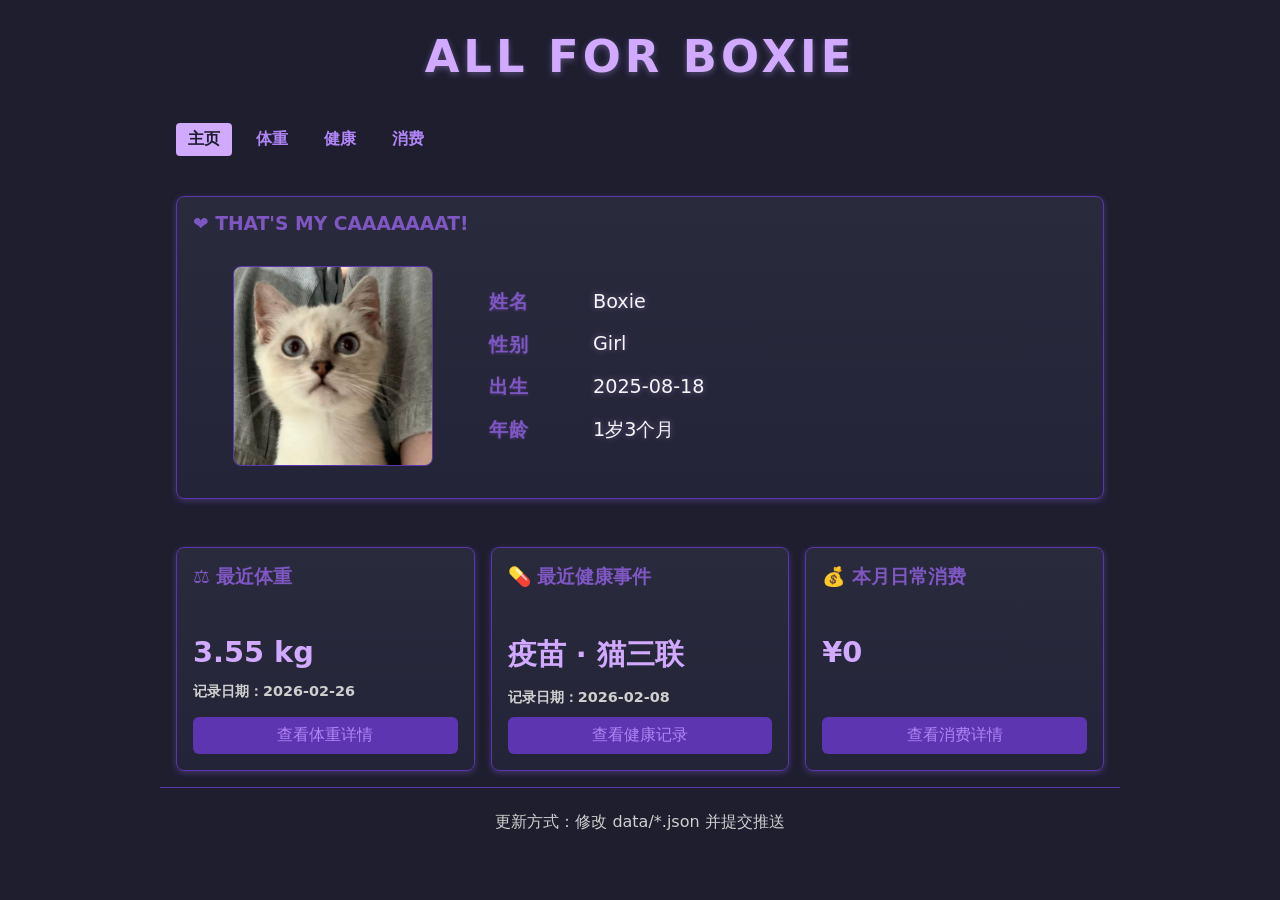
<file: index.html>
<!DOCTYPE html>
<html lang="zh">
<head>
  <meta charset="UTF-8" />
  <meta name="viewport" content="width=device-width, initial-scale=1" />
  <title>All for Boxie · 主页</title>
  <link rel="stylesheet" href="style.css" />
</head>
<body>
<header>
  <h1>All for Boxie</h1>
  <nav>
    <a href="index.html " class="active">主页</a>
    <a href="weight.html">体重</a>
    <a href="health.html">健康</a>
    <a href="expenses.html">消费</a>
  </nav>
</header>

<main id="dashboard" class="grid">
  <!-- 猫咪简介卡片，单独一行 -->
  <section class="card cat-profile full-width">
  <h3>❤️ THAT'S MY CAAAAAAAT!</h3>
  <div class="cat-profile-content">
    <div class="cat-photos single">
      <figure class="photo"><img src="images/boxie-1.jpg" /></figure>
    </div>
    <div class="cat-info">
      <div class="row"><span class="label">姓名</span><span class="value">Boxie</span></div>
      <div class="row"><span class="label">性别</span><span class="value">Girl</span></div>
      <div class="row"><span class="label">出生</span><span class="value">2025-08-18</span></div>
      <div class="row"><span class="label">年龄</span><span id="catAge" class="value">—</span></div>
    </div>
  </div>
</section>
  <!-- 最近体重 -->
  <section class="card">
    <h3>⚖️ 最近体重</h3>
    <p class="highlight">
      <span id="weightValue">加载中…</span><br/>
      <span id="weightDate" class="muted"></span>
    </p>
    <a class="button" href="weight.html">查看体重详情</a>
  </section>

  <!-- 最近健康事件（只显示最新一条） -->
  <section class="card">
    <h3>💊 最近健康事件</h3>
    <p class="highlight">
      <span id="healthSummary">加载中…</span><br/>
      <span id="healthDate" class="muted"></span>
    </p>
    <a class="button" href="health.html">查看健康记录</a>
  </section>

  <!-- 本月日常消费 -->
  <section class="card">
    <h3>💰 本月日常消费</h3>
    <p class="highlight">
      <span id="dailyTotal">¥0</span><br/>
      <span id="maxExpense" class="muted"></span>
    </p>
    <a class="button" href="expenses.html">查看消费详情</a>
  </section>
</main>



<!-- ✅ 统一的底部提示 -->
<footer>更新方式：修改 data/*.json 并提交推送</footer>

<script type="module">
import { loadJSON, sum, groupByMonth } from "./js/utils.js";

// 猫咪年龄计算函数
function calculateAge(dobISO) {
  const dob = new Date(dobISO);
  const now = new Date();
  let months = (now.getFullYear() - dob.getFullYear()) * 12 + (now.getMonth() - dob.getMonth());
  if (now.getDate() < dob.getDate()) months -= 1;
  const years = Math.floor(months / 12);
  const remainMonths = months % 12;
  if (years === 0) return `${remainMonths}个月`;
  if (remainMonths === 0) return `${years}岁`;
  return `${years}岁${remainMonths}个月`;
}

// 在页面加载时更新年龄
document.getElementById("catAge").textContent = calculateAge("2025-08-18");


(async function(){
  // 最近体重
  const weights = await loadJSON("./data/weight.json");
  const w = weights.at(-1);
  if (w) {
    document.getElementById("weightValue").textContent = `${w.kg} kg`;
    document.getElementById("weightDate").textContent = `记录日期：${w.date}`;
  } else {
    document.getElementById("weightValue").textContent = "暂无体重数据";
    document.getElementById("weightDate").textContent = "";
  }


// 最近健康事件（只显示最新一条）
  const h = await loadJSON("./data/health.json");
  const events = [
    ...(h.deworming||[]).map(d=>({type:"驱虫", date:d.date, note:d.drug||d.note||""})),
    ...(h.vaccines||[]).map(v=>({type:"疫苗", date:v.date, note:v.type||v.note||""})),
    ...(h.neuter?.date ? [{type:"绝育", date:h.neuter.date, note:h.neuter.hospital||h.neuter.note||""}] : [])
  ].sort((a,b)=> new Date(b.date) - new Date(a.date));

  if (events.length) {
    document.getElementById("healthSummary").textContent = `${events[0].type} · ${events[0].note}`;
    document.getElementById("healthDate").textContent = `记录日期：${events[0].date}`;
  } else {
    document.getElementById("healthSummary").textContent = "暂无健康事件";
    document.getElementById("healthDate").textContent = "";
  }




  // 本月消费（只统计 daily）
  const exp = await loadJSON("./data/expenses.json");
  const daily = exp.daily || [];

  const now = new Date();
  const monthKey = `${now.getFullYear()}-${String(now.getMonth()+1).padStart(2,"0")}`;
  const dailyByMonth = groupByMonth(daily, e=>e.date);

  const dailyCurrent = dailyByMonth.get(monthKey) || [];

  // 日常消费总额
  document.getElementById("dailyTotal").textContent = `¥${sum(dailyCurrent, e=>e.cost)}`;
  // 最大一笔日常消费
  const max = dailyCurrent.sort((a,b)=>b.cost-a.cost)[0];
  document.getElementById("maxExpense").textContent = max ? `最大消费：${max.item} · ¥${max.cost}` : "";
})();
</script>
</body>
</html>
</file>
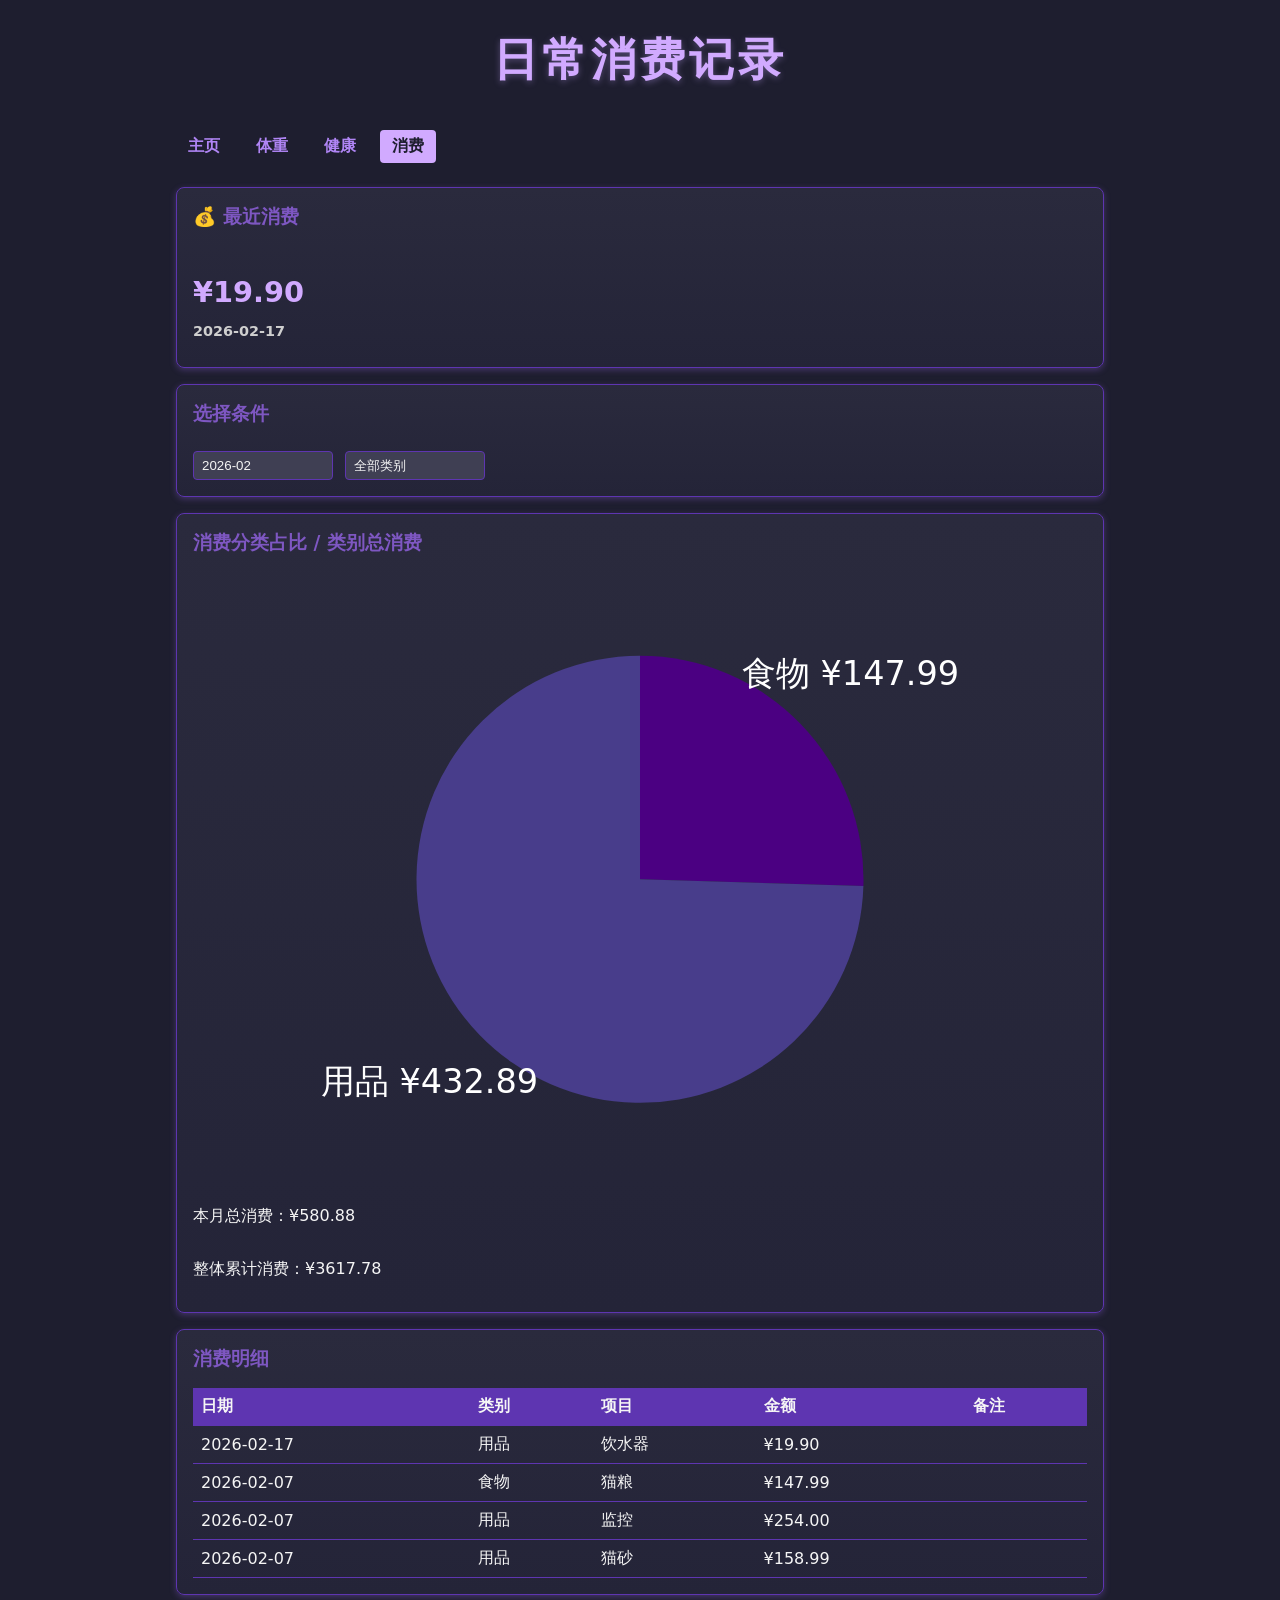
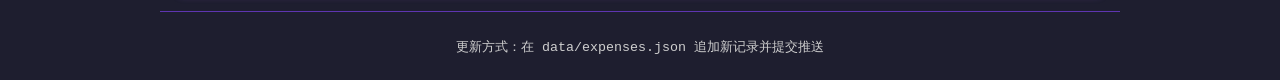
<file: expenses.html>
<!DOCTYPE html>
<html lang="zh">
<head>
  <meta charset="UTF-8" />
  <meta name="viewport" content="width=device-width, initial-scale=1" />
  <title>Boxie · 日常消费</title>
  <link rel="stylesheet" href="style.css" />
</head>
<body>
<header>
  <h1>日常消费记录</h1>
  <nav>
    <a href="index.html">主页</a>
    <a href="weight.html">体重</a>
    <a href="health.html">健康</a>
    <a href="expenses.html" class="active">消费</a>
  </nav>
</header>

<main>
  <!-- 最近消费记录 -->
  <section class="card">
    <h3>💰 最近消费</h3>
    <p class="highlight">
      <span id="recentExpense">加载中…</span><br/>
      <span id="recentExpenseDate" class="muted"></span>
    </p>
  </section>

  <!-- 月份选择器 -->
  <section class="card selectors">
    <h3>选择条件</h3>
    <div class="select-row">
        <select id="monthSelect"></select>
        <select id="tagSelect">
        <option value="all">全部类别</option>
        <option value="食物">食物</option>
        <option value="玩具">玩具</option>
        <option value="用品">用品</option>
        <option value="设备">设备</option>
        <option value="医疗">医疗</option>
        </select>
    </div>
    </section>

  <!-- 饼图 / 类别总消费 -->
  <section class="card" id="pieSection">
    <h3>消费分类占比 / 类别总消费</h3>
    <div id="pie"><small>加载中…</small></div>
    <p id="monthTotal"></p>
    <p id="allTotal"></p>
  </section>

  <!-- 表格 -->
  <section class="card">
    <h3>消费明细</h3>
    <table id="table">
      <thead>
        <tr>
          <th>日期</th>
          <th>类别</th>
          <th>项目</th>
          <th>金额</th>
          <th>备注</th>
        </tr>
      </thead>
      <tbody></tbody>
    </table>
  </section>
</main>

<footer>
  <small class="mono">更新方式：在 data/expenses.json 追加新记录并提交推送</small>
</footer>

<script type="module" src="./js/expenses.js"></script>
</body>
</html>
</file>
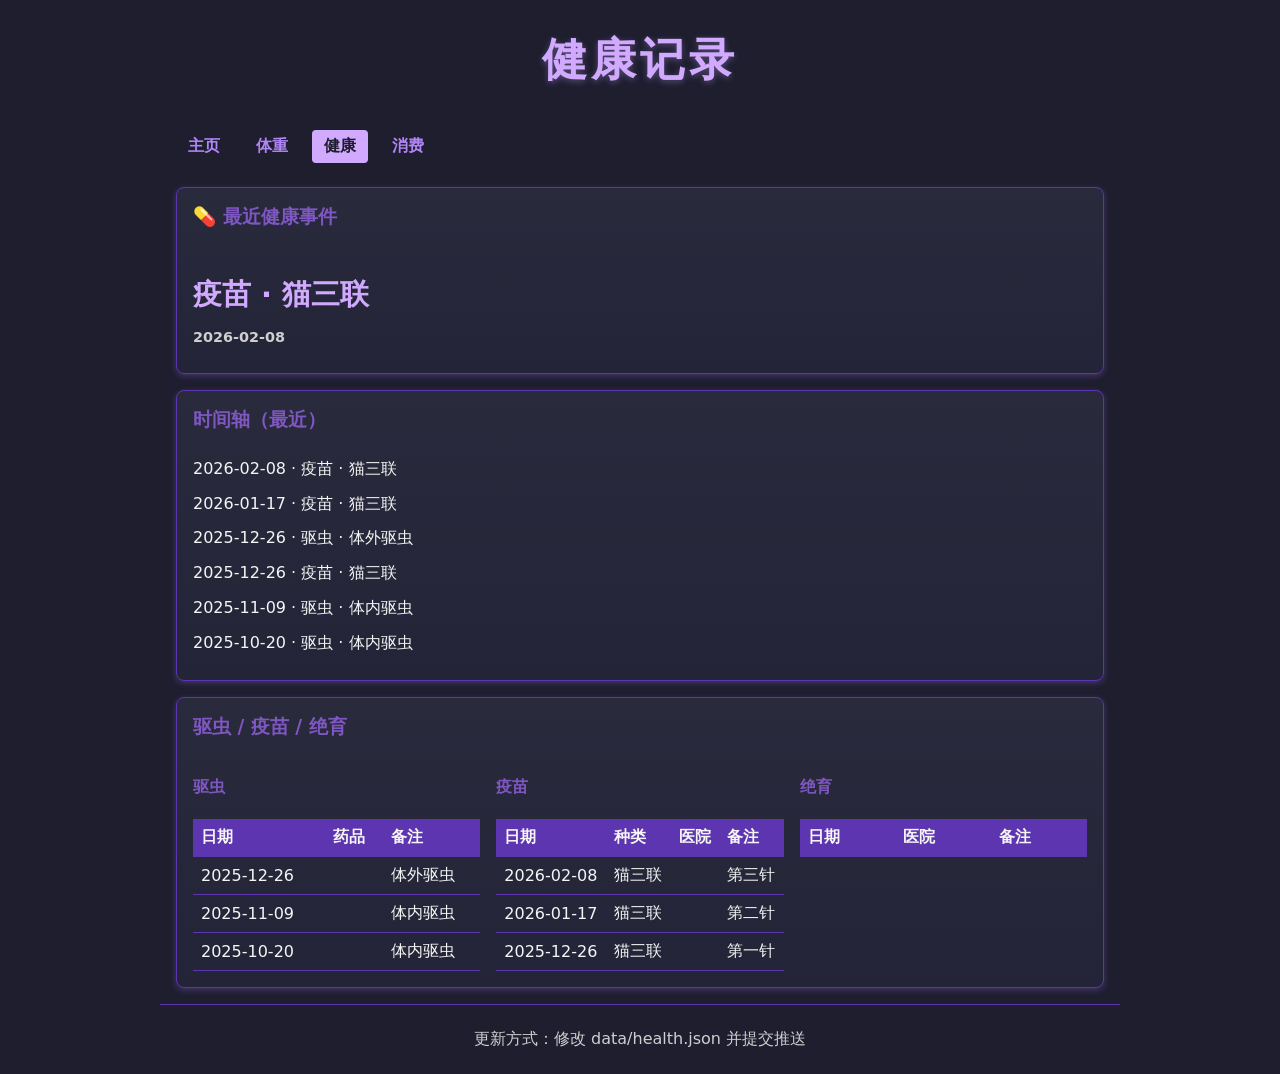
<file: health.html>
<!DOCTYPE html>
<html lang="zh">
<head>
  <meta charset="UTF-8" />
  <meta name="viewport" content="width=device-width, initial-scale=1" />
  <title>Boxie · 健康记录</title>
  <link rel="stylesheet" href="style.css" />
</head>
<body>
<header>
  <h1>健康记录</h1>
  <nav>
    <a href="index.html">主页</a>
    <a href="weight.html">体重</a>
    <a href="health.html" class="active">健康</a>
    <a href="expenses.html">消费</a>
  </nav>
</header>

<main>
  <!-- 最近健康事件摘要 -->
  <section class="card">
    <h3>💊 最近健康事件</h3>
    <p class="highlight">
      <span id="healthSummary">加载中…</span><br/>
      <span id="healthDate" class="muted"></span>
    </p>
  </section>

  <!-- 时间轴 -->
  <section class="card">
    <h3>时间轴（最近）</h3>
    <ul id="timeline"></ul>
  </section>

  <!-- 驱虫 / 疫苗 / 绝育 -->
  <section class="card">
    <h3>驱虫 / 疫苗 / 绝育</h3>
    <div class="grid">
      <div>
        <h4>驱虫</h4>
        <table id="deworm">
          <thead>
            <tr><th>日期</th><th>药品</th><th>备注</th></tr>
          </thead>
          <tbody></tbody>
        </table>
      </div>
      <div>
        <h4>疫苗</h4>
        <table id="vacc">
          <thead>
            <tr><th>日期</th><th>种类</th><th>医院</th><th>备注</th></tr>
          </thead>
          <tbody></tbody>
        </table>
      </div>
      <div>
        <h4>绝育</h4>
        <table id="neuter">
          <thead>
            <tr><th>日期</th><th>医院</th><th>备注</th></tr>
          </thead>
          <tbody></tbody>
        </table>
      </div>
    </div>
  </section>
</main>

<footer>更新方式：修改 data/health.json 并提交推送</footer>

<script type="module" src="./js/health.js"></script>
</body>
</html>
</file>
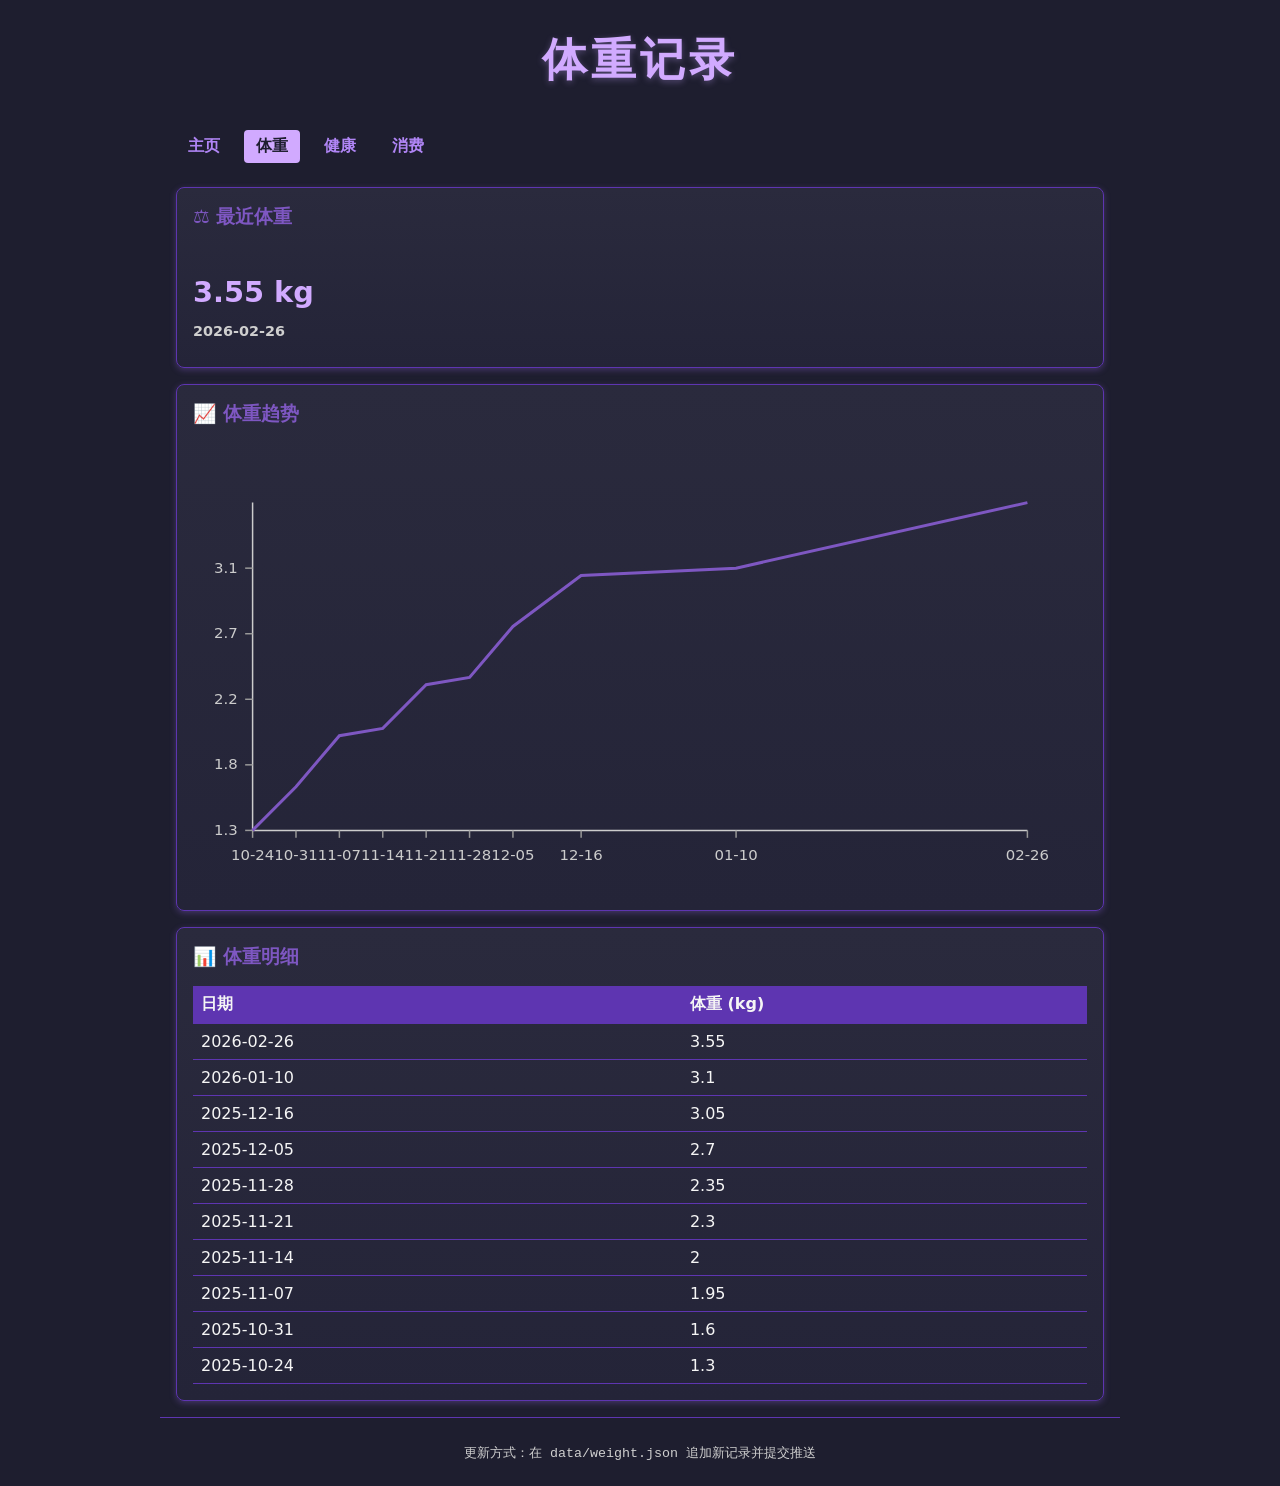
<file: weight.html>
<!DOCTYPE html>
<html lang="zh">
<head>
  <meta charset="UTF-8" />
  <meta name="viewport" content="width=device-width, initial-scale=1" />
  <title>Boxie · 体重记录</title>
  <link rel="stylesheet" href="style.css" />
</head>
<body>
<header>
  <h1>体重记录</h1>
  <nav>
    <a href="index.html">主页</a>
    <a href="weight.html" class="active">体重</a>
    <a href="health.html">健康</a>
    <a href="expenses.html">消费</a>
  </nav>
</header>

<main>
  <!-- 最近体重记录 -->
  <section class="card">
    <h3>⚖️ 最近体重</h3>
    <p class="highlight">
      <span id="recentWeight">加载中…</span><br/>
      <span id="recentWeightDate" class="muted"></span>
    </p>
  </section>

  <!-- 折线图 -->
  <section class="card">
    <h3>📈 体重趋势</h3>
    <div id="chart"><small>加载中…</small></div>
  </section>

  <!-- 表格 -->
  <section class="card">
    <h3>📊 体重明细</h3>
    <table id="table">
      <thead>
        <tr>
          <th>日期</th>
          <th>体重 (kg)</th>
        </tr>
      </thead>
      <tbody></tbody>
    </table>
  </section>
</main>

<footer>
  <small class="mono">更新方式：在 data/weight.json 追加新记录并提交推送</small>
</footer>

<script type="module" src="./js/weight.js"></script>
</body>
</html>
</file>
<file: style.css>
:root {
  /* 主色调 */
  --primary: #7e57c2;
  --primary-dark: #5e35b1;
  --primary-light: #b085f5;
  --background: #1e1e2f;
  --surface: #2a2a3d;
  --surface-light: #3f3f53; /* 新增：比 surface 更浅一点 */
  --text: #f5f5f5;
  --text-muted: #cfcfcf;
  --accent: #d1aaff;
  --primary-shadow: rgba(126, 87, 194, 0.4);
}

* { box-sizing: border-box; }

html {
  overflow-y: scroll; /* 始终显示滚动条，避免页面宽度跳动 */
}

body {
  font-family: system-ui, -apple-system, Segoe UI, sans-serif;
  margin: 0;
  background-color: var(--background);
  color: var(--text);
}

header, main, footer {
  max-width: 960px;   /* 统一页面宽度 */
  margin: 0 auto;     /* 居中 */
  padding: 0 16px;    /* 左右留白 */
}


h2, h3, h4 { color: var(--primary); }

h1 {
  font-size: 2.8rem;
  font-weight: 800;
  text-align: center;
  color: var(--accent);
  letter-spacing: 4px;
  text-transform: uppercase;
  text-shadow: 0 2px 6px rgba(173, 144, 224, 0.4);
  margin-bottom: 40px; /* 增大下边距，和下面内容拉开距离 */
}

h2 {
  margin-bottom: 24px; /* 二级标题稍微大一点 */
}

h3 {
  margin-bottom: 16px; /* 三级标题保持紧凑 */
}


/* 导航 */
nav {
  display: flex;
  gap: 12px;
  margin-bottom: 24px;
}
nav a {
  padding: 6px 12px;
  border-radius: 4px;
  text-decoration: none;
  color: var(--primary-light);
  font-weight: 600;
  transition: background-color 0.2s ease, color 0.2s ease;
}
nav a:hover { color: var(--accent); }
nav a.active {
  background-color: var(--accent);
  color: var(--background);
  font-weight: 700;
}

/* 卡片布局 */
.grid {
  display: grid;
  grid-template-columns: repeat(auto-fit, minmax(260px, 1fr));
  gap: 16px;
}
.card {
  background: linear-gradient(180deg, var(--surface) 0%, #242438 100%);
  border: 1px solid var(--primary-dark);
  border-radius: 8px;
  padding: 16px;
  margin: 16px 0; /* 统一上下间距 */
  box-shadow: 0 2px 6px var(--primary-shadow);
  display: flex;
  flex-direction: column;
  justify-content: space-between;
  transition: transform 0.2s ease, box-shadow 0.2s ease;
}
.card:hover {
  transform: translateY(-4px);
  box-shadow: 0 6px 12px var(--primary-shadow);
}
.card h3 { margin-top: 0; }
.card a {
  margin-top: auto;
  text-align: center;
  color: var(--primary-light);
  font-weight: 500;
  text-decoration: none;
}
.card a:hover {
  color: var(--accent);
  text-decoration: underline;
}

/* 表格 */
table {
  width: 100%;
  border-collapse: collapse;
}
th, td {
  border-bottom: 1px solid var(--primary-dark);
  padding: 8px;
  text-align: left;
  color: var(--text);
}
th {
  background-color: var(--primary-dark);
  color: var(--text);
}
tr:hover { background-color: var(--surface); }

/* 页脚 */
footer {
  padding: 24px 16px;
  text-align: center;
  color: var(--text-muted);
  border-top: 1px solid var(--primary-dark);
}
small.mono {
  font-family: ui-monospace, SFMono-Regular, Menlo, monospace;
  color: var(--text-muted);
}

/* 列表 */
#timeline, #recentHealth {
  list-style: none;
  padding: 0;
  margin: 0;
}
#timeline li, #recentHealth li {
  line-height: 1.8;
  margin: 6px 0;
  padding: 0;
}

/* 高亮数字或主数据 */
.highlight {
  font-size: 1.8rem;
  font-weight: bold;
  color: var(--accent);
  margin-bottom: 8px;
}
.muted {
  color: var(--text-muted);
  font-size: 0.9rem;
}

/* 按钮 */
.button {
  display: inline-block;
  margin-top: auto;
  padding: 8px 12px;
  background-color: var(--primary-dark);
  color: rgba(255, 255, 255, 0.7);
  border-radius: 6px;
  text-align: center;
  text-decoration: none;
  font-weight: 600;
  transition: background-color 0.2s ease, color 0.2s ease;
}
.button:hover {
  background-color: var(--primary-dark);
  color: #fff;
}
.button:active { transform: scale(0.95); }

/* shimmer 加载效果 */
@keyframes shimmer {
  0% { background-position: -200px 0; }
  100% { background-position: 200px 0; }
}
.loading {
  display: inline-block;
  height: 1em;
  width: 100%;
  background: linear-gradient(90deg, var(--surface) 25%, var(--primary-light) 50%, var(--surface) 75%);
  background-size: 200px 100%;
  animation: shimmer 1.5s infinite linear;
  border-radius: 4px;
}

/* 响应式 */
@media (max-width: 600px) {
  .highlight { font-size: 1.4rem; }
  .card { padding: 12px; }
  h3 { font-size: 1.2rem; }
}

.card.selectors {
  display: flex;
  flex-direction: column; /* 标题在上，选择框在下 */
  gap: 8px;
}

.select-row {
  display: flex;
  flex-wrap: wrap;
  gap: 12px;
}

.select-row select {
  flex: none;
  width: auto;
  min-width: 140px;
  padding: 6px 8px;
  border-radius: 4px;
  border: 1px solid var(--primary-dark);

  /* 使用更浅的背景色 */
  background-color: var(--surface-light);
  color: var(--text);

  appearance: none;
  -webkit-appearance: none;
  -moz-appearance: none;
}

.select-row select:hover {
  background-color: var(--primary-light); /* hover 时浅紫色高亮 */
  color: var(--background);
}
/* 独占一行 */
.card.full-width {
  grid-column: 1 / -1;
}

/* 简介内容布局 */
.card.cat-profile .cat-profile-content {
  display: flex;
  flex-wrap: wrap;
  gap: 16px;
  align-items: center;
}

/* 照片区 */
.card.cat-profile .cat-photos {
  display: flex;
  gap: 8px;
}
.card.cat-profile .photo {
  width: 140px;
  height: 140px;
  overflow: hidden;
  border-radius: 8px;
  border: 1px solid var(--primary-dark);
  background: var(--surface-light);
}
.card.cat-profile .photo img {
  width: 100%;
  height: 100%;
  object-fit: cover;
  object-position: center 20%;
  transition: transform 0.25s ease;
}
.card.cat-profile .photo img:hover { transform: scale(1.05); }

/* 信息区两列 */
.card.cat-profile .cat-info {
  display: grid;
  grid-template-columns: 88px 1fr;
  gap: 12px 16px; /* 增加间距 */
  align-items: center;
  flex: 1;
}
.card.cat-profile .row { display: contents; }

/* 字段名弱化 */
.card.cat-profile .label {
  color: var(--primary);        /* 呼应标题的主色调 */
  font-weight: 600;             /* 稍微加粗，和标题呼应 */
  font-size: 1.2rem;              /* 保持正文大小 */
  letter-spacing: 1px;          /* 增加字间距，和标题风格一致 */
  text-transform: uppercase;    /* 可选：全部大写，和标题呼应 */
  text-shadow: 0 1px 3px rgba(126, 87, 194, 0.4); /* 增加柔和阴影 */
}

.card.cat-profile .value {
  font-size: 1.2rem;
  color: var(--text);
  font-weight: 400;
  text-align: left;
  line-height: 1.6;
  text-shadow: 0 0 6px rgba(209,170,255,0.4); /* 紫色光晕 */
}

.card.cat-profile .value:hover {
  color: var(--accent);
}



/* 年龄高亮徽章 */
#catAge.highlight {
  font-size: 1.8rem; /* 与其他卡片的高亮一致 */
  font-weight: bold;
  color: var(--accent);
  background: rgba(209,170,255,0.15);
  padding: 4px 10px;
  border-radius: 6px;
  text-align: left;
}

/* 单张照片居中放大 */
.cat-photos.single { justify-content: center; }
.cat-photos.single .photo {
  width: 200px;
  height: 200px;
}

/* 窄屏纵向排列 */
@media (max-width: 600px) {
  .card.cat-profile .cat-profile-content { flex-direction: column; }
  .cat-photos.single { margin-bottom: 16px; }
  .cat-info {
    width: 100%;
    grid-template-columns: 1fr 1fr;
  }
}
</file>
